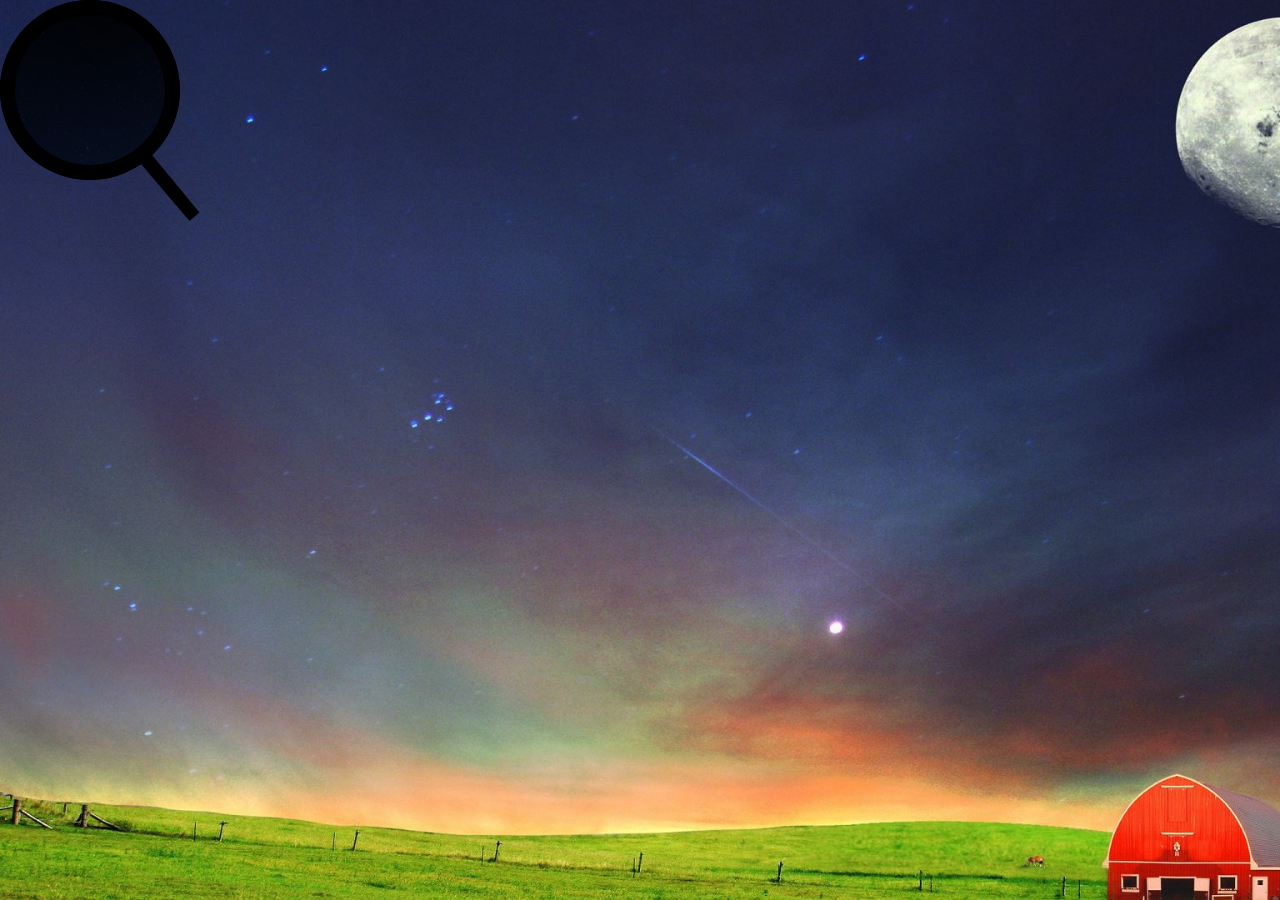
<file: docs/loupe.html>
<!DOCTYPE html><html lang="ru-RU"><head><meta charset="utf-8"><title>ds-webpack-starter</title><meta name="viewport" content="width=device-width, initial-scale=1.0"><meta http-equiv="X-UA-Compatible" content="ie=edge"><link rel="apple-touch-icon" sizes="57x57" href="favicon/apple-touch-icon-57x57.png"><link rel="apple-touch-icon" sizes="60x60" href="favicon/apple-touch-icon-60x60.png"><link rel="apple-touch-icon" sizes="72x72" href="favicon/apple-touch-icon-72x72.png"><link rel="apple-touch-icon" sizes="76x76" href="favicon/apple-touch-icon-76x76.png"><link rel="apple-touch-icon" sizes="114x114" href="favicon/apple-touch-icon-114x114.png"><link rel="apple-touch-icon" sizes="120x120" href="favicon/apple-touch-icon-120x120.png"><link rel="apple-touch-icon" sizes="144x144" href="favicon/apple-touch-icon-144x144.png"><link rel="apple-touch-icon" sizes="152x152" href="favicon/apple-touch-icon-152x152.png"><link rel="apple-touch-icon" sizes="180x180" href="favicon/apple-touch-icon-180x180.png"><meta name="apple-mobile-web-app-capable" content="yes"><meta name="apple-mobile-web-app-status-bar-style" content="black-translucent"><meta name="apple-mobile-web-app-title" content="ds-webpack-starter"><link rel="icon" type="image/png" sizes="228x228" href="favicon/coast-228x228.png"><meta name="mobile-web-app-capable" content="yes"><meta name="theme-color" content="#fff"><meta name="application-name" content="ds-webpack-starter"><link rel="icon" type="image/png" sizes="32x32" href="favicon/favicon-32x32.png"><link rel="icon" type="image/png" sizes="16x16" href="favicon/favicon-16x16.png"><link rel="shortcut icon" href="favicon/favicon.ico"><meta name="msapplication-TileColor" content="#fff"><meta name="msapplication-TileImage" content="mstile-144x144.png"><meta name="msapplication-config" content="browserconfig.xml"><link rel="apple-touch-icon" sizes="57x57" href="favicon/apple-touch-icon-57x57.png"><link rel="apple-touch-icon" sizes="60x60" href="favicon/apple-touch-icon-60x60.png"><link rel="apple-touch-icon" sizes="72x72" href="favicon/apple-touch-icon-72x72.png"><link rel="apple-touch-icon" sizes="76x76" href="favicon/apple-touch-icon-76x76.png"><link rel="apple-touch-icon" sizes="114x114" href="favicon/apple-touch-icon-114x114.png"><link rel="apple-touch-icon" sizes="120x120" href="favicon/apple-touch-icon-120x120.png"><link rel="apple-touch-icon" sizes="144x144" href="favicon/apple-touch-icon-144x144.png"><link rel="apple-touch-icon" sizes="152x152" href="favicon/apple-touch-icon-152x152.png"><link rel="apple-touch-icon" sizes="180x180" href="favicon/apple-touch-icon-180x180.png"><meta name="apple-mobile-web-app-capable" content="yes"><meta name="apple-mobile-web-app-status-bar-style" content="black-translucent"><meta name="apple-mobile-web-app-title" content="ds-webpack-starter"><link rel="icon" type="image/png" sizes="228x228" href="favicon/coast-228x228.png"><meta name="mobile-web-app-capable" content="yes"><meta name="theme-color" content="#fff"><meta name="application-name" content="ds-webpack-starter"><link rel="icon" type="image/png" sizes="32x32" href="favicon/favicon-32x32.png"><link rel="icon" type="image/png" sizes="16x16" href="favicon/favicon-16x16.png"><link rel="shortcut icon" href="favicon/favicon.ico"><meta name="msapplication-TileColor" content="#fff"><meta name="msapplication-TileImage" content="mstile-144x144.png"><meta name="msapplication-config" content="browserconfig.xml"><link href="./css/main.css?7fb9454d20cec6e9981e" rel="stylesheet"></head><body class="index-page"><svg aria-hidden="true" width="0" height="0" style="position:absolute"><symbol viewBox="0 0 512 512" id="facebook_icon" xmlns="http://www.w3.org/2000/svg"><path d="M483.738 0h-455.5C12.641.008-.004 12.66 0 28.262v455.5C.008 499.359 12.66 512.004 28.262 512h455.476c15.606.004 28.258-12.645 28.262-28.25V28.238C511.992 12.641 499.34-.004 483.738 0zm0 0" fill="#4267b2"/><path d="M353.5 512V314h66.75l10-77.5H353.5v-49.36c0-22.386 6.215-37.64 38.316-37.64H432.5V80.371c-7.078-.941-31.363-3.047-59.621-3.047-59 0-99.379 36-99.379 102.14V236.5H207V314h66.5v198zm0 0" fill="#fff"/></symbol><symbol fill="none" viewBox="0 0 40 20" id="icon-shevron-to-bottom" xmlns="http://www.w3.org/2000/svg"><path d="M20 13L40 0v7L20 20 0 7V0l20 13z" fill="#fff"/></symbol><symbol fill="none" viewBox="0 0 750 250" id="textCity" xmlns="http://www.w3.org/2000/svg"><path fill-rule="evenodd" clip-rule="evenodd" d="M750 0H0v250h750V0zM247.808 165.536c7.872 4.512 16.608 6.768 26.208 6.768 9.888 0 19.008-2.448 27.36-7.344l-4.032-22.752c-3.744 1.536-6.912 2.592-9.504 3.168-2.592.576-5.376.864-8.352.864-7.776 0-13.872-2.256-18.288-6.768-4.32-4.608-6.48-10.992-6.48-19.152 0-8.352 2.064-14.736 6.192-19.152 4.128-4.512 10.032-6.768 17.712-6.768 5.568 0 11.808 1.296 18.72 3.888l3.888-22.32c-3.552-2.304-7.824-4.08-12.816-5.328a62.697 62.697 0 00-15.264-1.872c-9.6 0-18.24 2.256-25.92 6.768-7.68 4.416-13.728 10.56-18.144 18.432-4.416 7.872-6.624 16.704-6.624 26.496 0 9.6 2.256 18.384 6.768 26.352 4.608 7.872 10.8 14.112 18.576 18.72zm99.722-94.608h-33.264V170h33.264V70.928zm13.583 21.888h20.593V170h33.552V92.816h20.592V70.928h-74.737v21.888zm78.502-21.888l28.512 71.568V170h30.96v-27.504l29.952-71.568h-31.68l-13.68 44.496-13.968-44.496h-30.096z" fill="#000"/></symbol><symbol fill="none" viewBox="0 0 750 250" id="textCityInvert" xmlns="http://www.w3.org/2000/svg"><path d="M274.016 176.304c-9.6 0-18.336-2.256-26.208-6.768-7.776-4.608-13.968-10.848-18.576-18.72-4.512-7.968-6.768-16.752-6.768-26.352 0-9.792 2.208-18.624 6.624-26.496 4.416-7.872 10.464-14.016 18.144-18.432 7.68-4.512 16.32-6.768 25.92-6.768 5.184 0 10.272.624 15.264 1.872 4.992 1.248 9.264 3.024 12.816 5.328l-3.888 22.32c-6.912-2.592-13.152-3.888-18.72-3.888-7.68 0-13.584 2.256-17.712 6.768-4.128 4.416-6.192 10.8-6.192 19.152 0 8.16 2.16 14.544 6.48 19.152 4.416 4.512 10.512 6.768 18.288 6.768 2.976 0 5.76-.288 8.352-.864 2.592-.576 5.76-1.632 9.504-3.168l4.032 22.752c-8.352 4.896-17.472 7.344-27.36 7.344zm40.25-101.376h33.264V174h-33.264V74.928zm67.44 21.888h-20.592V74.928h74.736v21.888h-20.592V174h-33.552V96.816zm86.421 49.68l-28.512-71.568h30.096l13.968 44.496 13.68-44.496h31.68l-29.952 71.568V174h-30.96v-27.504z" fill="#000"/></symbol></svg><div class="main-wrapper"><section class="loupe"><div class="loupe-container-1"><picture><img src="./images/nature-1.jpg" alt=""></picture></div><div class="loupe-container-2"><picture><img class="background" src="./images/nature-2.jpg" alt=""></picture></div><img class="loupe" src="./images/loupe.svg" alt=""></section></div><script src="js/jquery.min.js"></script><script src="js/gsap.min.js"></script><script src="js/scrollTrigger.min.js"></script><script type="text/javascript" src="./js/main.js?7fb9454d20cec6e9981e"></script></body></html>
</file>
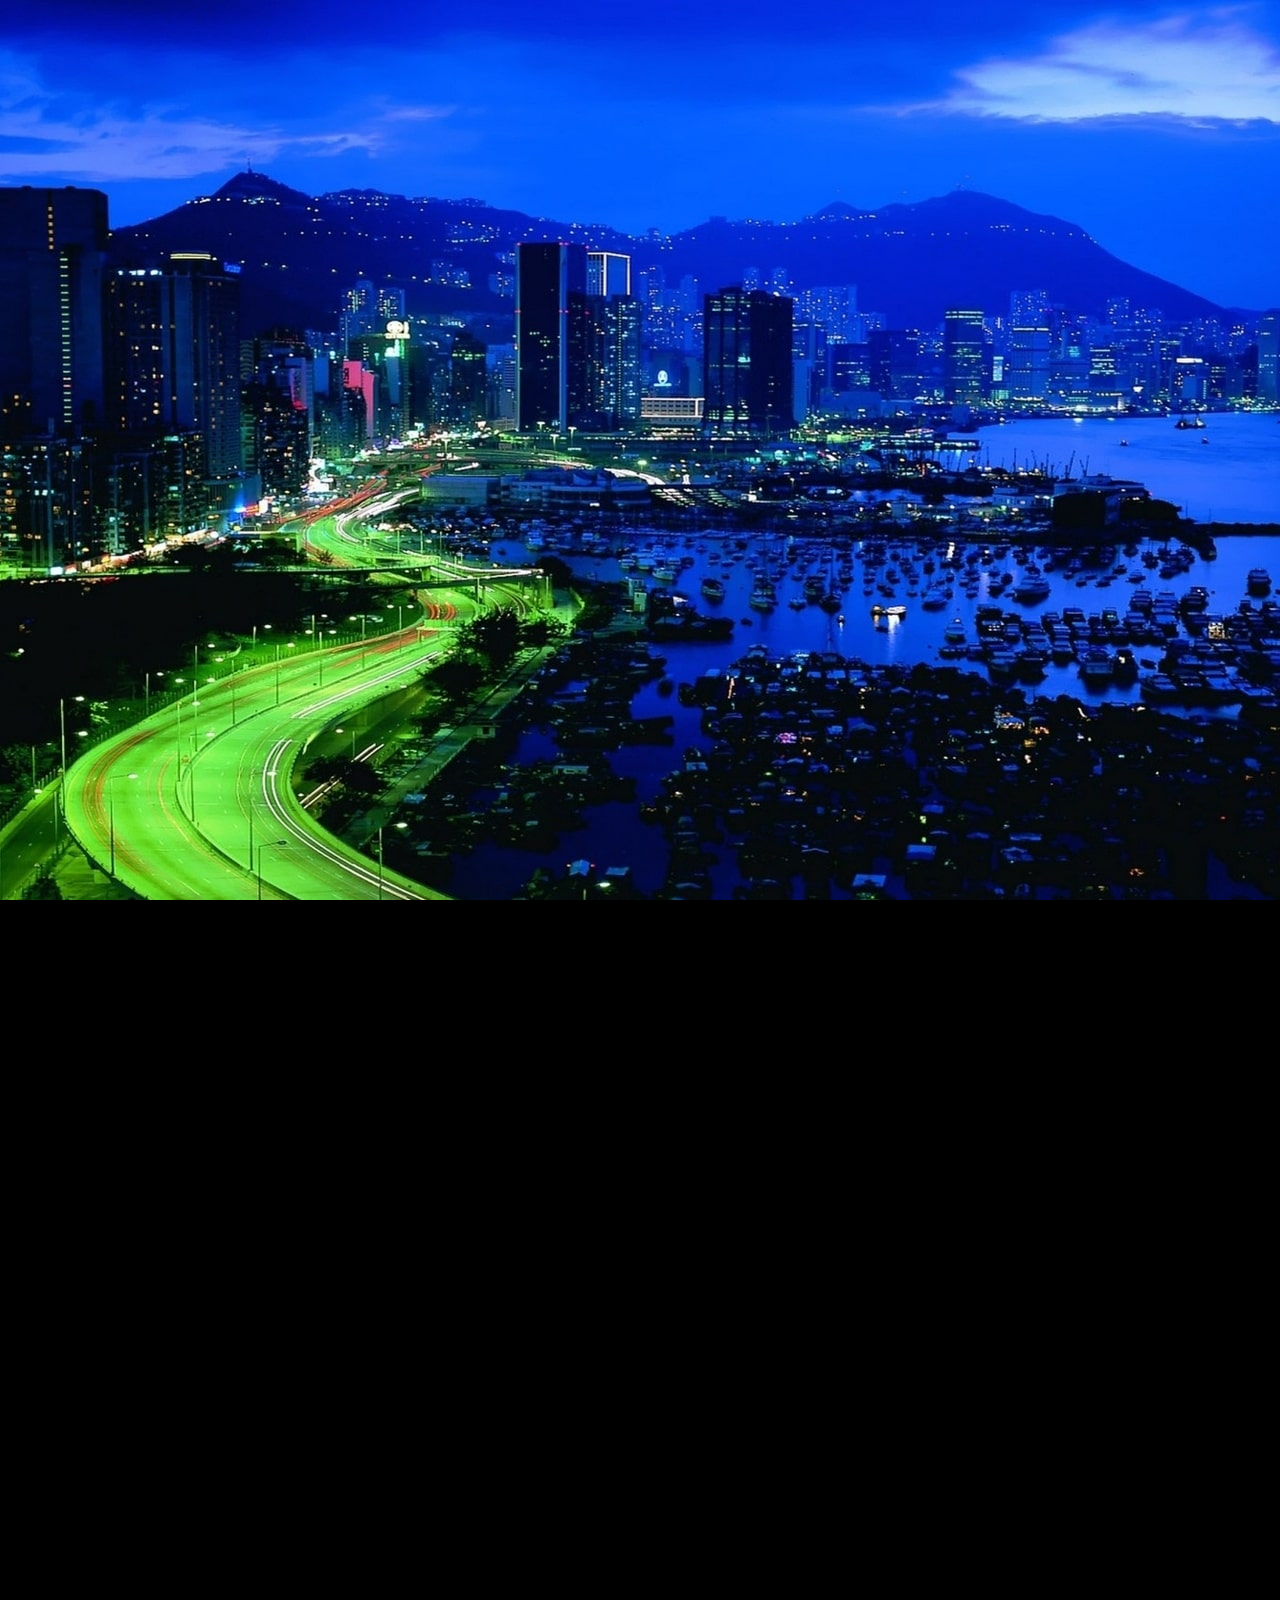
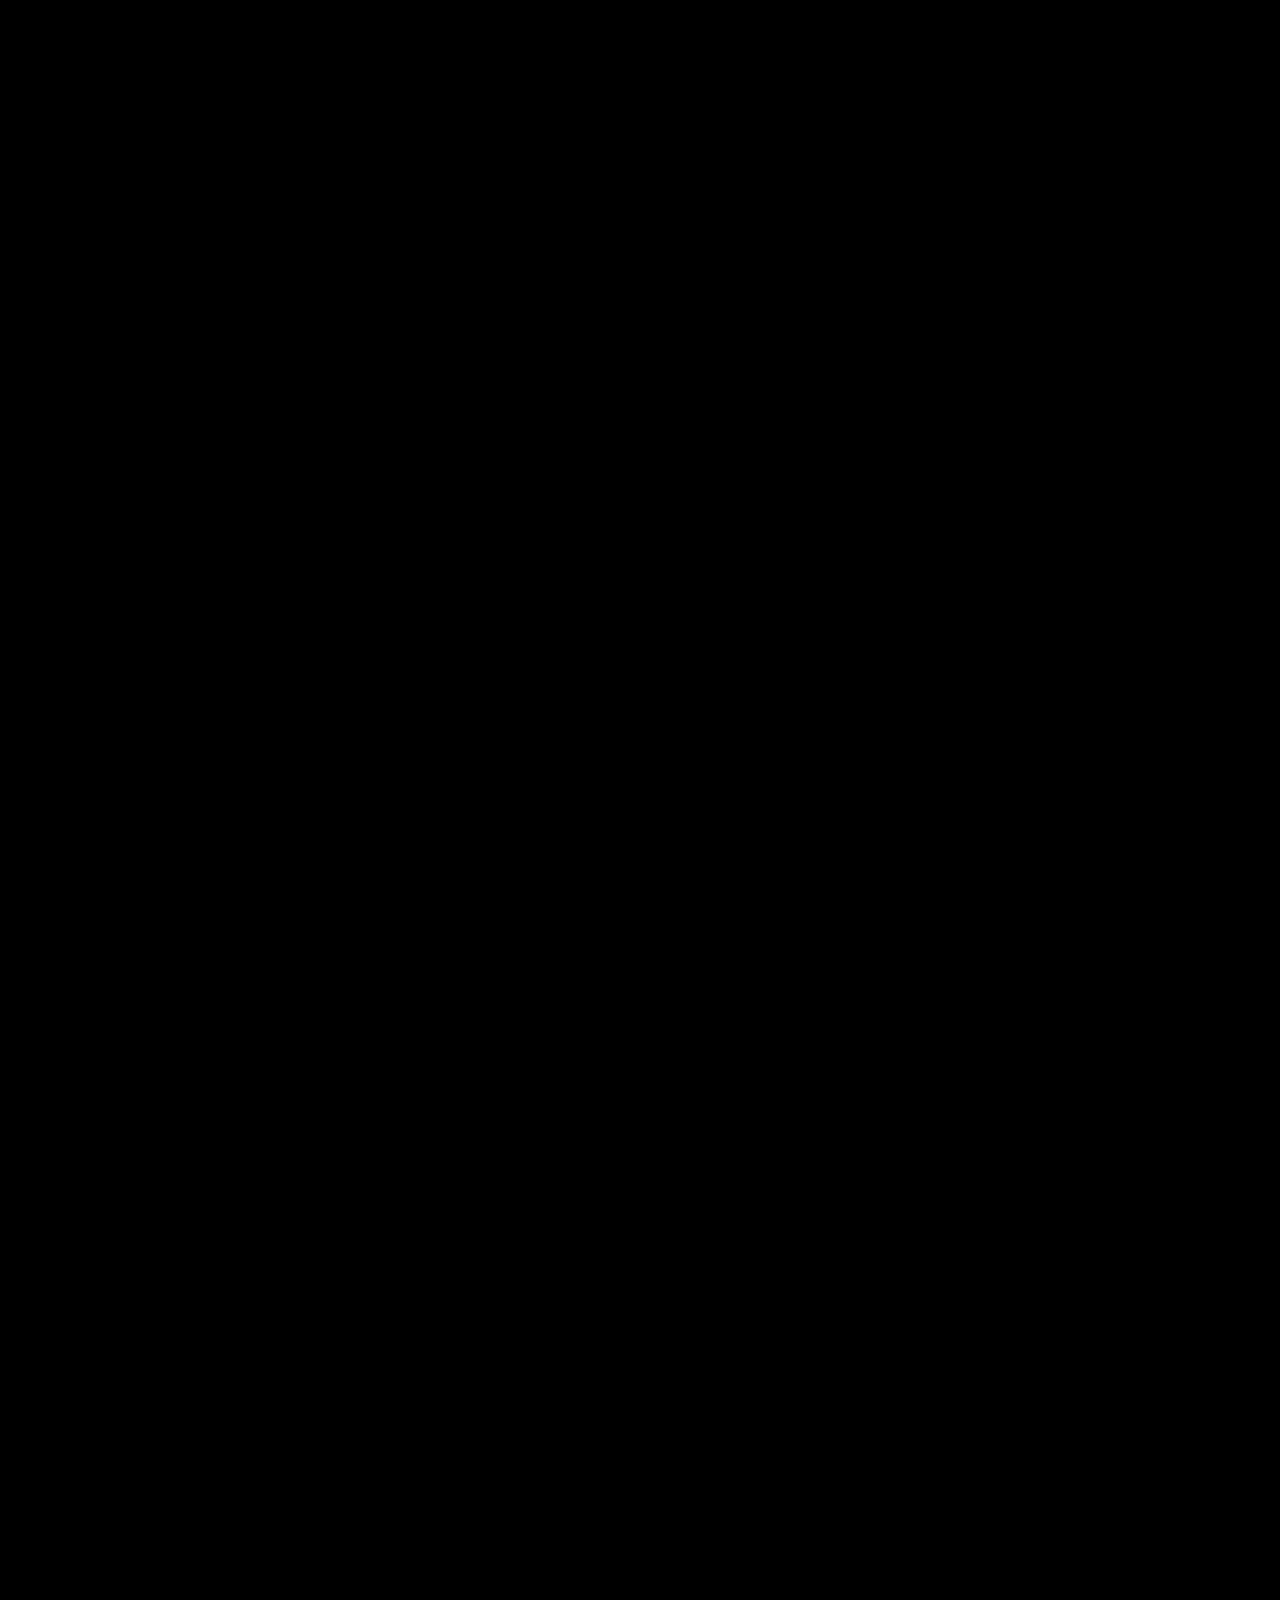
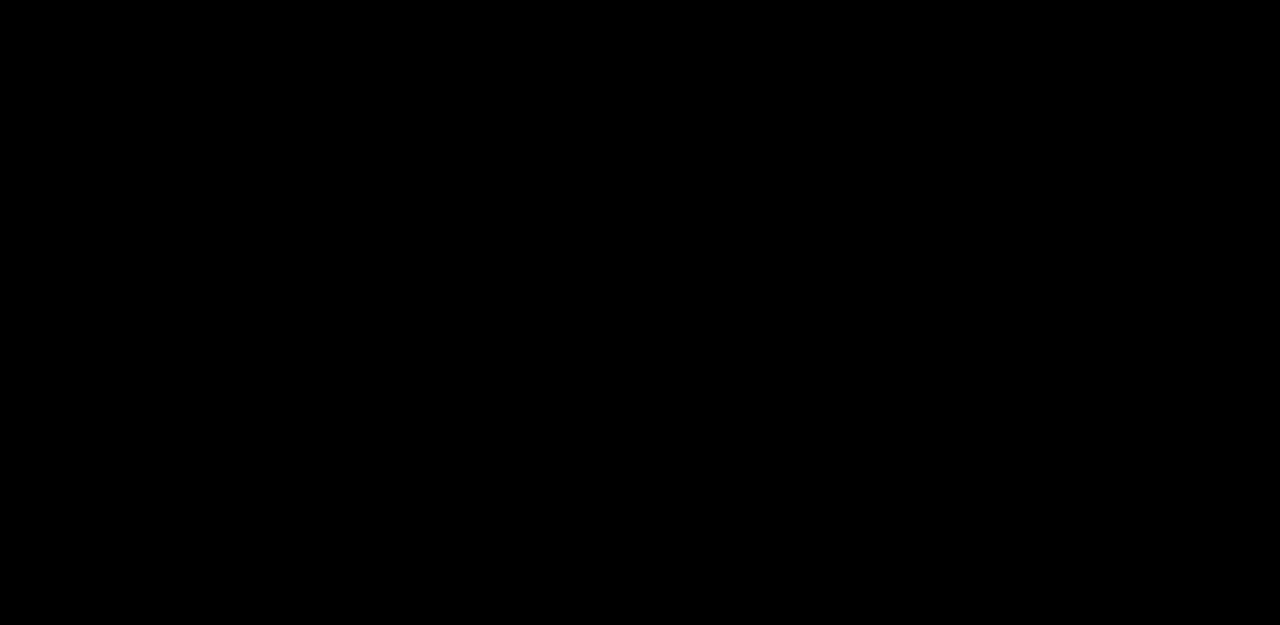
<file: docs/text.html>
<!DOCTYPE html><html lang="ru-RU"><head><meta charset="utf-8"><title>ds-webpack-starter</title><meta name="viewport" content="width=device-width, initial-scale=1.0"><meta http-equiv="X-UA-Compatible" content="ie=edge"><link rel="apple-touch-icon" sizes="57x57" href="favicon/apple-touch-icon-57x57.png"><link rel="apple-touch-icon" sizes="60x60" href="favicon/apple-touch-icon-60x60.png"><link rel="apple-touch-icon" sizes="72x72" href="favicon/apple-touch-icon-72x72.png"><link rel="apple-touch-icon" sizes="76x76" href="favicon/apple-touch-icon-76x76.png"><link rel="apple-touch-icon" sizes="114x114" href="favicon/apple-touch-icon-114x114.png"><link rel="apple-touch-icon" sizes="120x120" href="favicon/apple-touch-icon-120x120.png"><link rel="apple-touch-icon" sizes="144x144" href="favicon/apple-touch-icon-144x144.png"><link rel="apple-touch-icon" sizes="152x152" href="favicon/apple-touch-icon-152x152.png"><link rel="apple-touch-icon" sizes="180x180" href="favicon/apple-touch-icon-180x180.png"><meta name="apple-mobile-web-app-capable" content="yes"><meta name="apple-mobile-web-app-status-bar-style" content="black-translucent"><meta name="apple-mobile-web-app-title" content="ds-webpack-starter"><link rel="icon" type="image/png" sizes="228x228" href="favicon/coast-228x228.png"><meta name="mobile-web-app-capable" content="yes"><meta name="theme-color" content="#fff"><meta name="application-name" content="ds-webpack-starter"><link rel="icon" type="image/png" sizes="32x32" href="favicon/favicon-32x32.png"><link rel="icon" type="image/png" sizes="16x16" href="favicon/favicon-16x16.png"><link rel="shortcut icon" href="favicon/favicon.ico"><meta name="msapplication-TileColor" content="#fff"><meta name="msapplication-TileImage" content="mstile-144x144.png"><meta name="msapplication-config" content="browserconfig.xml"><link rel="apple-touch-icon" sizes="57x57" href="favicon/apple-touch-icon-57x57.png"><link rel="apple-touch-icon" sizes="60x60" href="favicon/apple-touch-icon-60x60.png"><link rel="apple-touch-icon" sizes="72x72" href="favicon/apple-touch-icon-72x72.png"><link rel="apple-touch-icon" sizes="76x76" href="favicon/apple-touch-icon-76x76.png"><link rel="apple-touch-icon" sizes="114x114" href="favicon/apple-touch-icon-114x114.png"><link rel="apple-touch-icon" sizes="120x120" href="favicon/apple-touch-icon-120x120.png"><link rel="apple-touch-icon" sizes="144x144" href="favicon/apple-touch-icon-144x144.png"><link rel="apple-touch-icon" sizes="152x152" href="favicon/apple-touch-icon-152x152.png"><link rel="apple-touch-icon" sizes="180x180" href="favicon/apple-touch-icon-180x180.png"><meta name="apple-mobile-web-app-capable" content="yes"><meta name="apple-mobile-web-app-status-bar-style" content="black-translucent"><meta name="apple-mobile-web-app-title" content="ds-webpack-starter"><link rel="icon" type="image/png" sizes="228x228" href="favicon/coast-228x228.png"><meta name="mobile-web-app-capable" content="yes"><meta name="theme-color" content="#fff"><meta name="application-name" content="ds-webpack-starter"><link rel="icon" type="image/png" sizes="32x32" href="favicon/favicon-32x32.png"><link rel="icon" type="image/png" sizes="16x16" href="favicon/favicon-16x16.png"><link rel="shortcut icon" href="favicon/favicon.ico"><meta name="msapplication-TileColor" content="#fff"><meta name="msapplication-TileImage" content="mstile-144x144.png"><meta name="msapplication-config" content="browserconfig.xml"><link href="./css/main.css?7fb9454d20cec6e9981e" rel="stylesheet"></head><body class="index-page"><svg aria-hidden="true" width="0" height="0" style="position:absolute"><symbol viewBox="0 0 512 512" id="facebook_icon" xmlns="http://www.w3.org/2000/svg"><path d="M483.738 0h-455.5C12.641.008-.004 12.66 0 28.262v455.5C.008 499.359 12.66 512.004 28.262 512h455.476c15.606.004 28.258-12.645 28.262-28.25V28.238C511.992 12.641 499.34-.004 483.738 0zm0 0" fill="#4267b2"/><path d="M353.5 512V314h66.75l10-77.5H353.5v-49.36c0-22.386 6.215-37.64 38.316-37.64H432.5V80.371c-7.078-.941-31.363-3.047-59.621-3.047-59 0-99.379 36-99.379 102.14V236.5H207V314h66.5v198zm0 0" fill="#fff"/></symbol><symbol fill="none" viewBox="0 0 40 20" id="icon-shevron-to-bottom" xmlns="http://www.w3.org/2000/svg"><path d="M20 13L40 0v7L20 20 0 7V0l20 13z" fill="#fff"/></symbol><symbol fill="none" viewBox="0 0 750 250" id="textCity" xmlns="http://www.w3.org/2000/svg"><path fill-rule="evenodd" clip-rule="evenodd" d="M750 0H0v250h750V0zM247.808 165.536c7.872 4.512 16.608 6.768 26.208 6.768 9.888 0 19.008-2.448 27.36-7.344l-4.032-22.752c-3.744 1.536-6.912 2.592-9.504 3.168-2.592.576-5.376.864-8.352.864-7.776 0-13.872-2.256-18.288-6.768-4.32-4.608-6.48-10.992-6.48-19.152 0-8.352 2.064-14.736 6.192-19.152 4.128-4.512 10.032-6.768 17.712-6.768 5.568 0 11.808 1.296 18.72 3.888l3.888-22.32c-3.552-2.304-7.824-4.08-12.816-5.328a62.697 62.697 0 00-15.264-1.872c-9.6 0-18.24 2.256-25.92 6.768-7.68 4.416-13.728 10.56-18.144 18.432-4.416 7.872-6.624 16.704-6.624 26.496 0 9.6 2.256 18.384 6.768 26.352 4.608 7.872 10.8 14.112 18.576 18.72zm99.722-94.608h-33.264V170h33.264V70.928zm13.583 21.888h20.593V170h33.552V92.816h20.592V70.928h-74.737v21.888zm78.502-21.888l28.512 71.568V170h30.96v-27.504l29.952-71.568h-31.68l-13.68 44.496-13.968-44.496h-30.096z" fill="#000"/></symbol><symbol fill="none" viewBox="0 0 750 250" id="textCityInvert" xmlns="http://www.w3.org/2000/svg"><path d="M274.016 176.304c-9.6 0-18.336-2.256-26.208-6.768-7.776-4.608-13.968-10.848-18.576-18.72-4.512-7.968-6.768-16.752-6.768-26.352 0-9.792 2.208-18.624 6.624-26.496 4.416-7.872 10.464-14.016 18.144-18.432 7.68-4.512 16.32-6.768 25.92-6.768 5.184 0 10.272.624 15.264 1.872 4.992 1.248 9.264 3.024 12.816 5.328l-3.888 22.32c-6.912-2.592-13.152-3.888-18.72-3.888-7.68 0-13.584 2.256-17.712 6.768-4.128 4.416-6.192 10.8-6.192 19.152 0 8.16 2.16 14.544 6.48 19.152 4.416 4.512 10.512 6.768 18.288 6.768 2.976 0 5.76-.288 8.352-.864 2.592-.576 5.76-1.632 9.504-3.168l4.032 22.752c-8.352 4.896-17.472 7.344-27.36 7.344zm40.25-101.376h33.264V174h-33.264V74.928zm67.44 21.888h-20.592V74.928h74.736v21.888h-20.592V174h-33.552V96.816zm86.421 49.68l-28.512-71.568h30.096l13.968 44.496 13.68-44.496h31.68l-29.952 71.568V174h-30.96v-27.504z" fill="#000"/></symbol></svg><div class="main-wrapper"><section class="content"><div class="content__container"><picture><img src="./images/night-city-desktop.jpg" alt=""></picture></div><div class="container2"></div><div class="container3"><picture><img class="container3__bg" src="./images/night-city-2-desktop.jpg" alt=""></picture><picture><img class="container3__text" src="./images/textCityText.svg" alt=""></picture></div><div class="container4"><picture><img class="container4__bg" src="./images/night-city-2-desktop.jpg" alt=""></picture><picture><img class="container4__text" src="./images/textCityText.svg" alt=""></picture></div></section><section class="trigger"></section></div><script src="js/jquery.min.js"></script><script src="js/gsap.min.js"></script><script src="js/scrollTrigger.min.js"></script><script type="text/javascript" src="./js/main.js?7fb9454d20cec6e9981e"></script></body></html>
</file>
<file: docs/css/main.css>
@font-face{font-family:Roboto-Regular;font-style:normal;font-weight:400;font-display:swap;src:url(../fonts/Roboto-Regular.woff2?3af66b90) format("woff2"),url(../fonts/Roboto-Regular.woff?d51d25af) format("woff")}@font-face{font-family:Roboto-Medium;font-style:normal;font-weight:400;font-display:swap;src:url(../fonts/Roboto-Medium.woff2?c4971406) format("woff2"),url(../fonts/Roboto-Medium.woff?0ce51377) format("woff")}@font-face{font-family:Roboto-Bold;font-style:normal;font-weight:400;font-display:swap;src:url(../fonts/Roboto-Bold.woff2?2bf9ac0c) format("woff2"),url(../fonts/Roboto-Bold.woff?31d927bc) format("woff")}body,html{margin:0;padding:0;background-color:#fff;font-size:16px;font-size:.83333vw;line-height:1.3;color:#000;background-color:#000}*,:after,:before{-webkit-box-sizing:border-box;box-sizing:border-box}*{outline:none!important}h1,h2,h3,h4,h5,h6,li,ul{margin:0}li,ul{list-style-type:none;padding:0}p{margin:0}a{text-decoration:none}.svg-sprive{width:0;height:0;overflow:hidden}.content{position:relative;width:100%;height:100vh;background-color:#000;overflow:hidden}.content__container{position:fixed;top:0;left:0;width:100%;height:100%}.content__container img{display:block;width:100%;height:auto;height:100%;-o-object-fit:cover;object-fit:cover;-o-object-position:center center;object-position:center center}.container2{background-color:#fff}.container2,.container3{position:fixed;top:0;left:0;width:100%;height:100%}.container3{-webkit-mask:url(../images/textCityMask.svg) no-repeat;mask:url(../images/textCityMask.svg) no-repeat;-webkit-mask-size:auto 100vh;mask-size:auto 100vh;-webkit-mask-position:50% 50%;mask-position:50% 50%;-webkit-transform:translateZ(0);transform:translateZ(0)}.container3__bg{display:block;width:100%;height:auto;height:100%;-o-object-fit:cover;object-fit:cover;-o-object-position:center center;object-position:center center}.container3__text{position:absolute;top:0;left:calc(50% - 150vh);height:100vh;width:300vh;pointer-events:none;opacity:0;-webkit-transform:scale(1.5);-ms-transform:scale(1.5);transform:scale(1.5);-webkit-transform-origin:center center;-ms-transform-origin:center center;transform-origin:center center}.container4{position:fixed;top:0;left:0;width:100%;height:100%}.container4__bg{display:block;width:100%;height:auto;height:100%;-o-object-fit:cover;object-fit:cover;-o-object-position:center center;object-position:center center}.container4__text{position:absolute;top:0;left:calc(50% - 150vh);height:100vh;width:300vh;pointer-events:none;opacity:0;-webkit-transform:scale(1.5);-ms-transform:scale(1.5);transform:scale(1.5);-webkit-transform-origin:center center;-ms-transform-origin:center center;transform-origin:center center;-webkit-transition:0;-o-transition:0;transition:0}.trigger{width:100%;height:100vh}.direction-pointer{position:fixed;width:3.75rem;height:5.625rem;left:50%;bottom:.625rem}.direction-pointer__shevron{display:block;position:absolute;left:0;width:3.75rem;height:1.875rem}.direction-pointer__shevron.top{top:0}.direction-pointer__shevron.middle{top:.9375rem}.direction-pointer__shevron.bottom{top:1.875rem}.loupe{position:relative;width:100%;height:100vh;overflow:hidden}.loupe-container-1{position:absolute;top:0;left:0;width:100%;height:100%}.loupe-container-1 img{display:block;width:100%;height:100%;-o-object-fit:cover;object-fit:cover;-o-object-position:center center;object-position:center center}.loupe-container-2{position:absolute;top:0;left:0;width:100%;height:100%;-webkit-mask:url(../images/circle.svg) no-repeat;mask:url(../images/circle.svg) no-repeat;-webkit-mask-position:0 0;mask-position:0 0;-webkit-mask-size:180px auto;mask-size:180px auto}.loupe-container-2 img.background{display:block;width:100%;height:100%;-o-object-fit:cover;object-fit:cover;-o-object-position:center center;object-position:center center}img.loupe{position:absolute;top:0;left:0;width:200px;height:221px;pointer-events:none}section.index{width:100%;height:100vh;display:-webkit-box;display:-ms-flexbox;display:flex;-webkit-box-orient:vertical;-webkit-box-direction:normal;-ms-flex-direction:column;flex-direction:column;-webkit-box-align:center;-ms-flex-align:center;align-items:center;-webkit-box-pack:center;-ms-flex-pack:center;justify-content:center}section.index a{margin:1rem;font-size:1.25rem;line-height:1;color:#fff}
</file>
